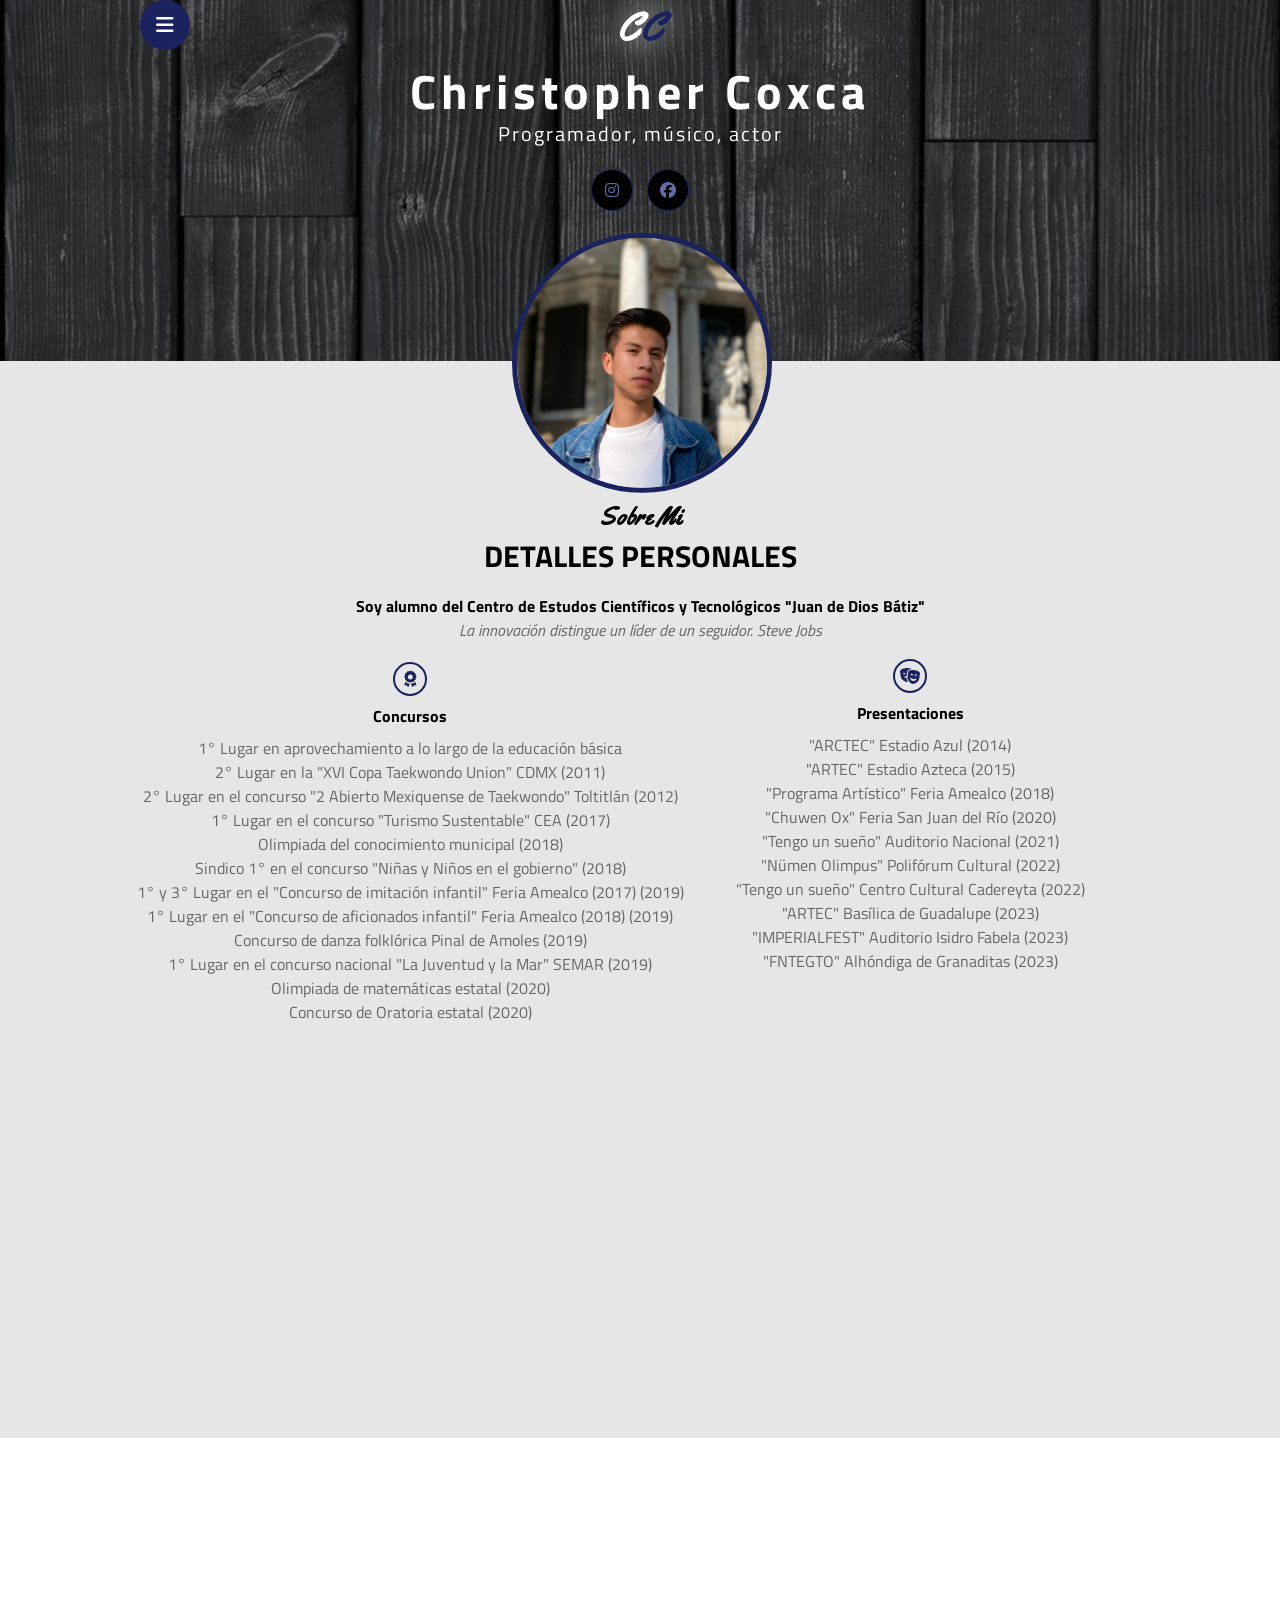
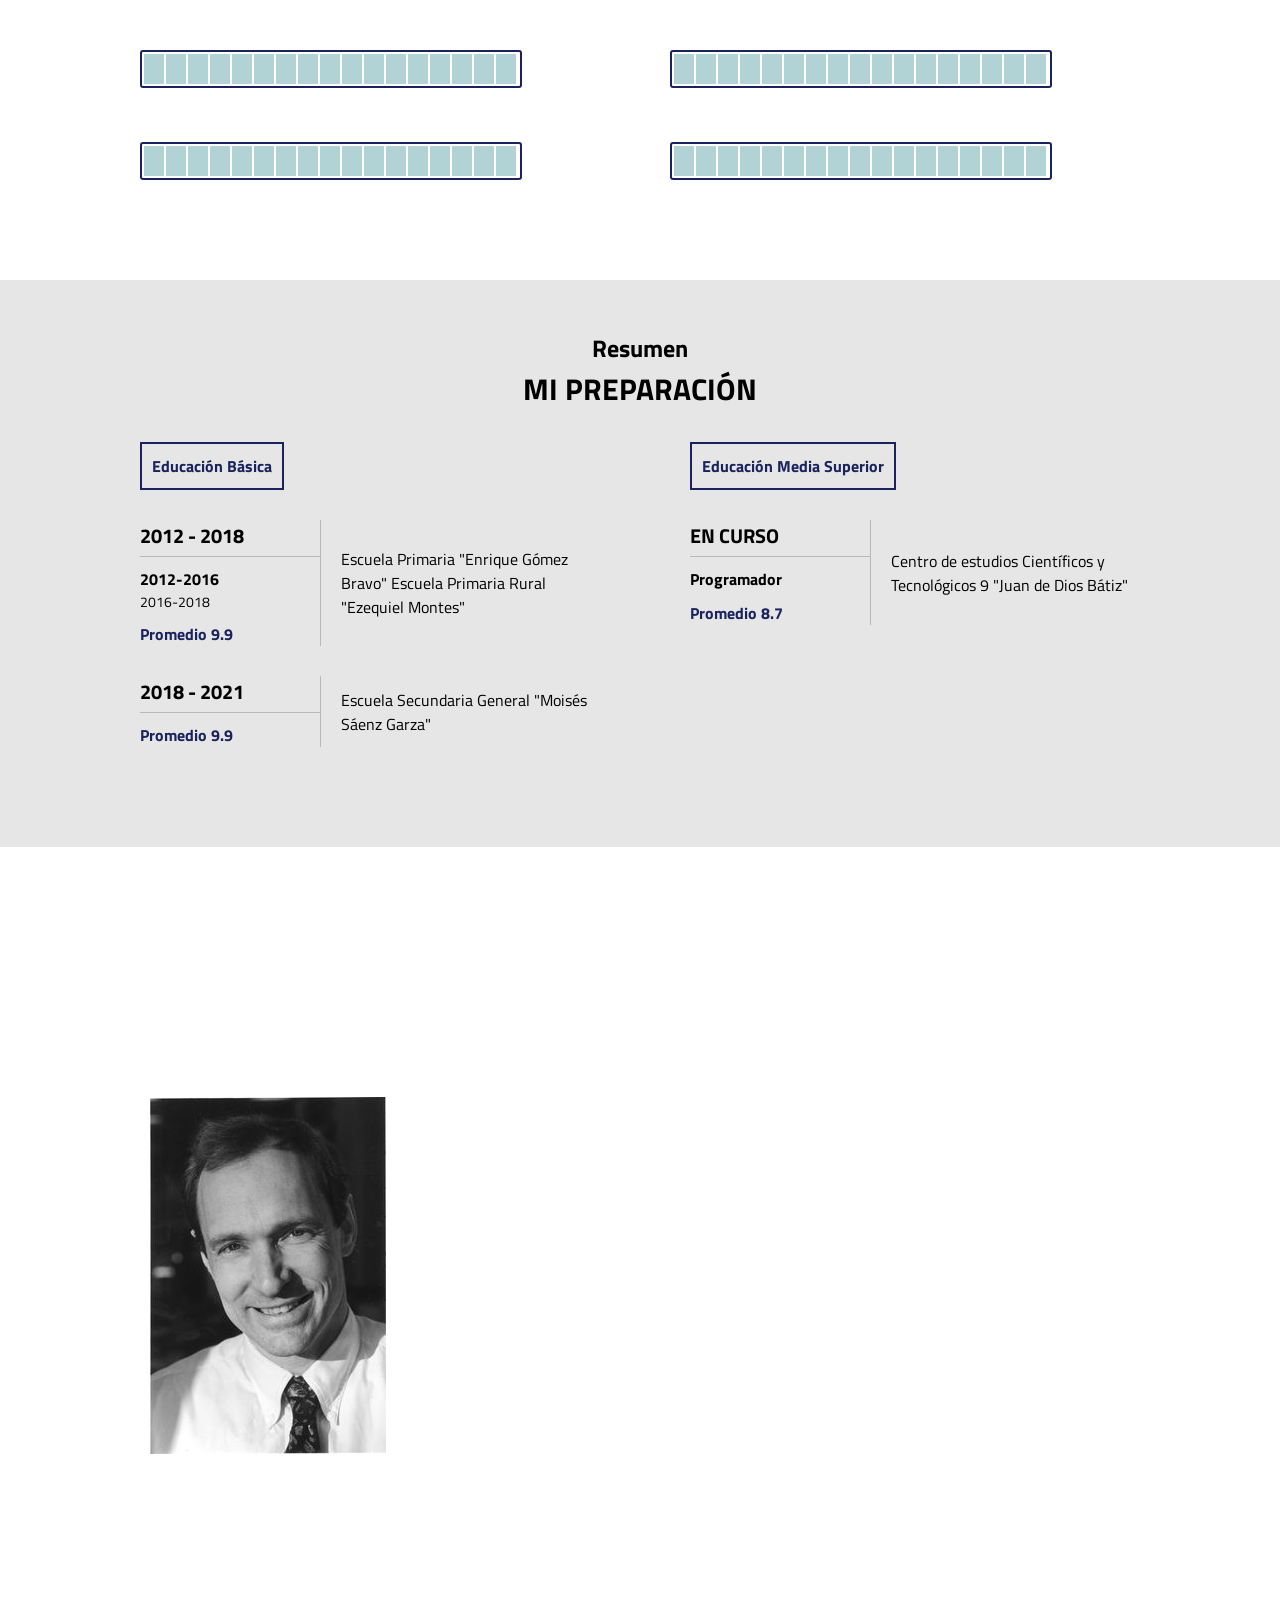
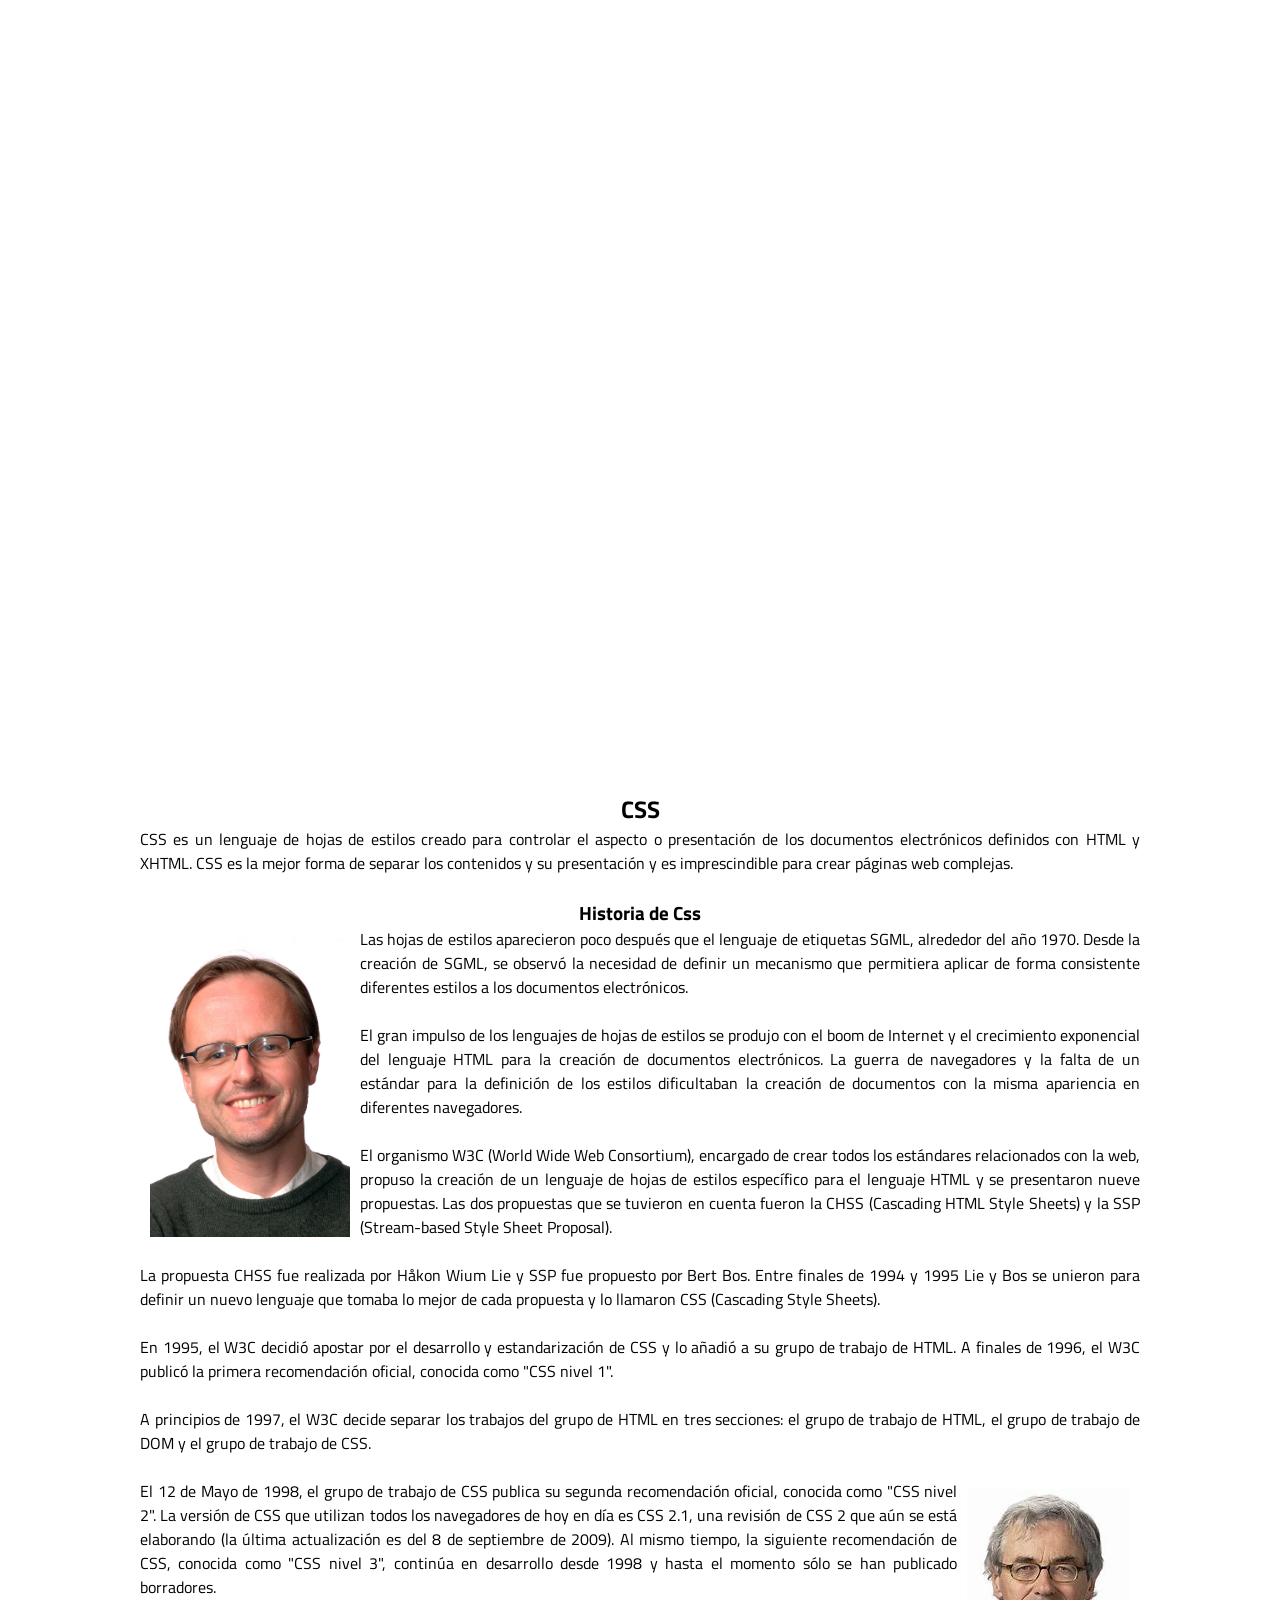
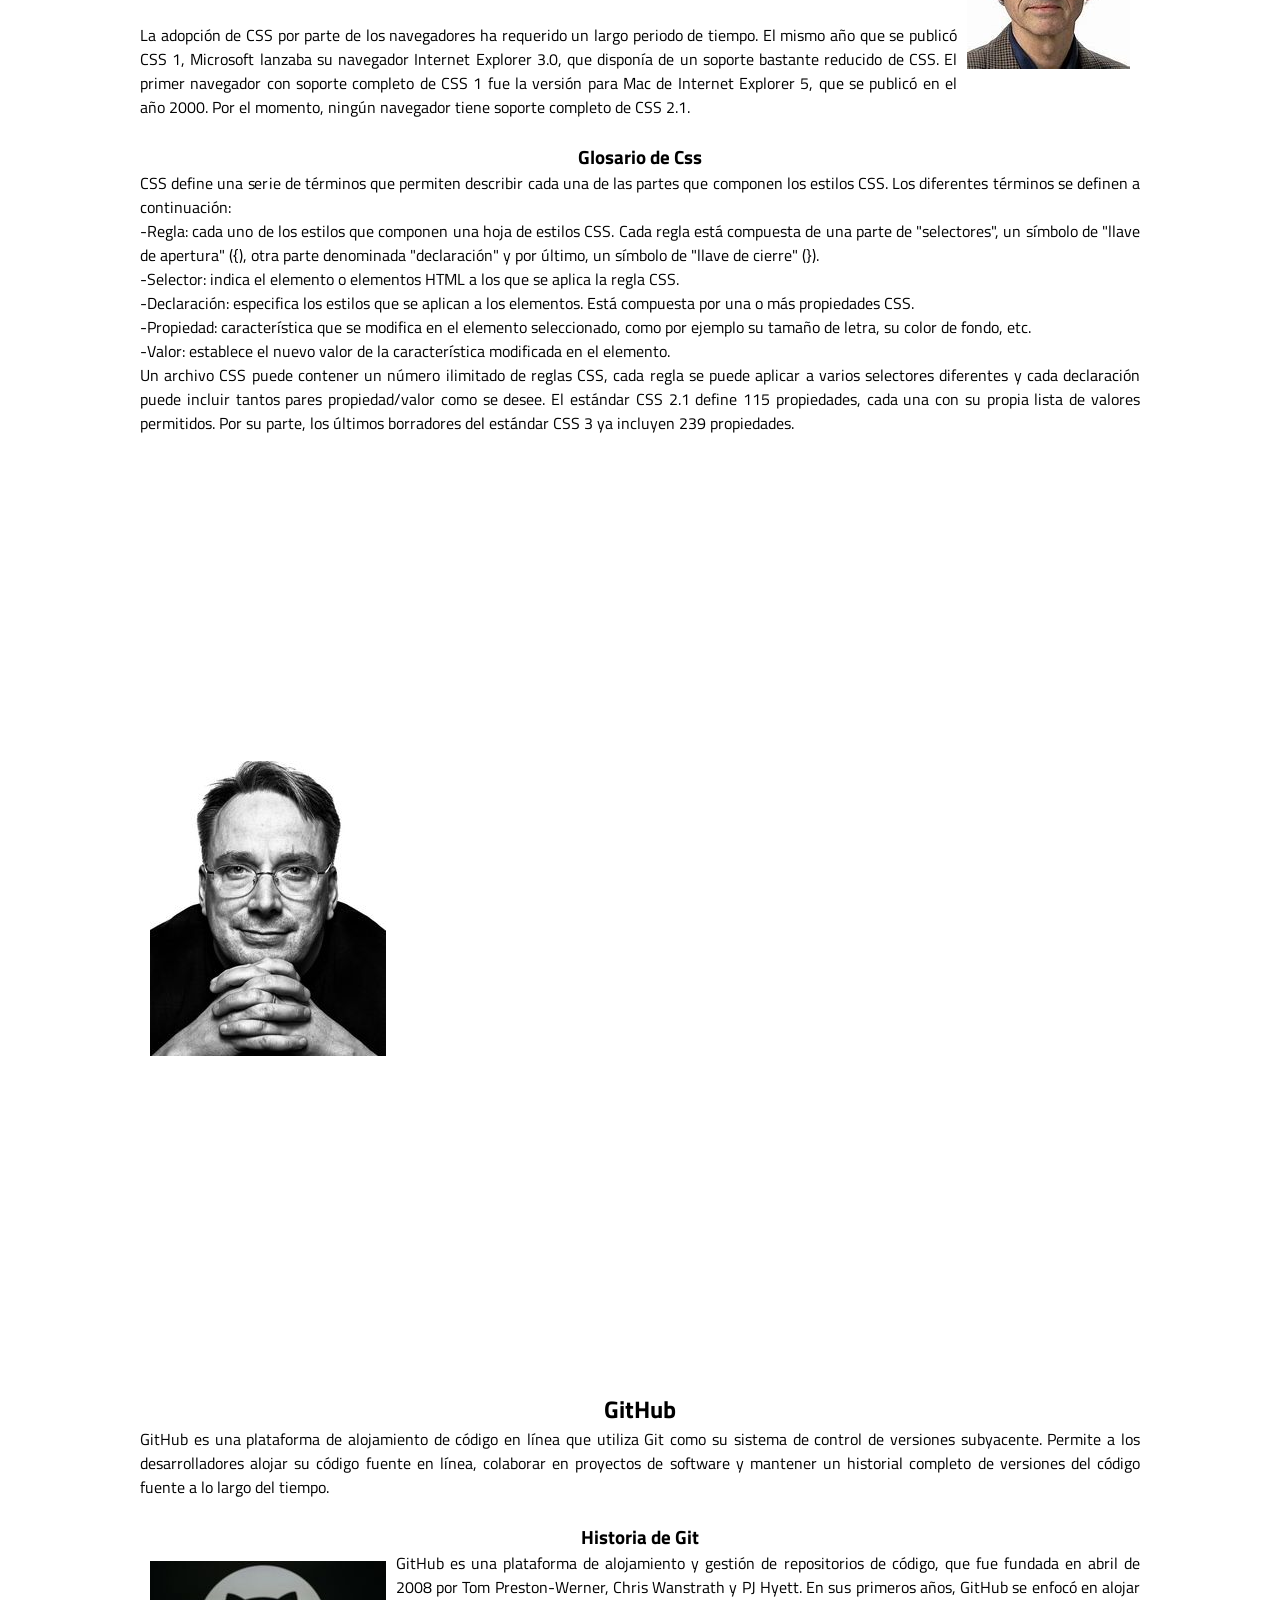
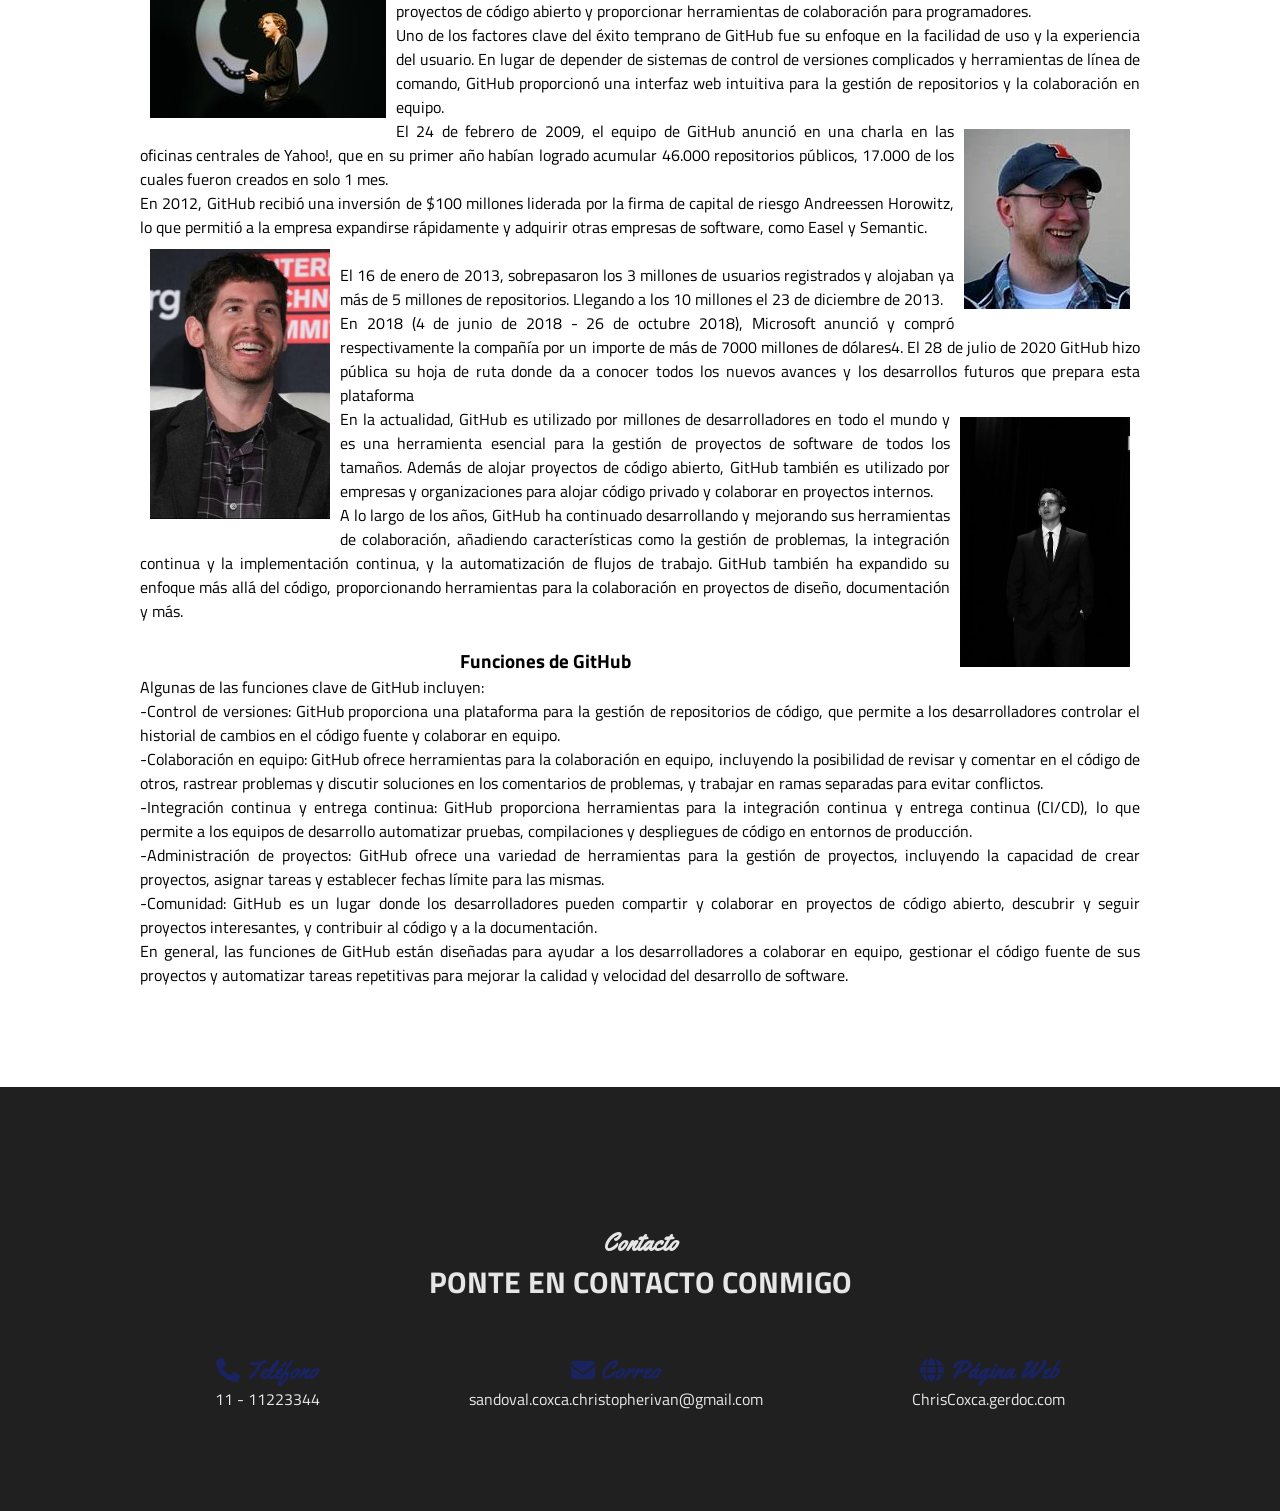
<file: personales/coxca/index.html>
<!DOCTYPE html>
<html lang="es">

<head>
    <meta charset="UTF-8">
    <meta http-equiv="X-UA-Compatible" content="IE=edge">
    <link rel="stylesheet" href="https://cdnjs.cloudflare.com/ajax/libs/font-awesome/6.2.1/css/all.min.css" integrity="sha512-MV7K8+y+gLIBoVD59lQIYicR65iaqukzvf/nwasF0nqhPay5w/9lJmVM2hMDcnK1OnMGCdVK+iQrJ7lzPJQd1w==" crossorigin="anonymous" referrerpolicy="no-referrer" />
    <meta name="viewport" content="width=device-width, initial-scale=1.0">
    <link rel="stylesheet" href="estilos.css">
    <title>Chris Coxca</title>
    <link rel="shortcut icon" href="img/logo.jpg">
</head>
<body>
    <!--Seccion inicio /-->
    <section class="Inicio" id="Inicio">
        <div class="contenido-seccion">
            <header>
                <div class="nav-bar" onclick="mostrarOcultarMenu()">
                    <i class="fa-solid fa-bars"></i>
                </div>
                <nav id="nav" class="nav">
                    <a href="#Inicio">Inicio</a>
                    <a href="#sobremi">Sobre m&iacute;</a>
                    <a href="#habilidades">Habilidades</a>
                    <a href="#resumen">Resumen</a>
                    <a href="#h">Html</a>
                    <a href="#css">Css</a>
                    <a href="#git">Git</a>
                    <a href="#github">GitHub</a>
                    <a href="#contacto">Contacto</a>
                </nav>
                <div class="logo">
                    C<span class="color">C</span>
                </div>
            </header>
            <div class="info">
                <h1>Christopher Coxca</h1>
                <h2>Programador, músico, actor</h2>
                <div class="redes">
                    <a href="https://instagram.com/chriscoxca?igshid=NzAzN2Q1NTE="><i class="fa-brands fa-instagram"></i></a>
                    <a href="https://www.facebook.com/profile.php?id=100087646655814&mibextid=LQQJ4d"><i class="fa-brands fa-facebook"></i></a>
                </div>
            </div>
            <div class="foto">
                <img src="img/coxca.jpg" alt="">
            </div>
        </div>
    </section>
    <!--Seccion sobre mi /-->
    <section class="sobremi" id="sobremi">
        <div class="contenido-seccion">
            <h2 class="titulo-seccion">Sobre Mi</h2>
            <h3>DETALLES PERSONALES</h3>

            <p class="especial">Soy alumno del Centro de Estudos Científicos y Tecnológicos "Juan de Dios Bátiz"</p>
            <p><em>La innovación distingue un líder de un seguidor. Steve Jobs</em></p>

            <div class="fila">
                <div class="col">
                    <i class="fa-solid fa-award"></i>
                    <span class="titulo-detalle">Concursos</span>
                    <p>1° Lugar en aprovechamiento a lo largo de la educaci&oacute;n b&aacute;sica <br>
                    2° Lugar en la "XVI Copa Taekwondo Union" CDMX  (2011) <br>
                    2° Lugar en el concurso "2 Abierto Mexiquense de Taekwondo" Toltitl&aacute;n (2012) <br>
                    1° Lugar en el concurso "Turismo Sustentable" CEA (2017) <br>
                    Olimpiada del conocimiento municipal (2018) <br>
                    Sindico 1° en el concurso "Niñas y Niños en el gobierno" (2018) <br>
                    1° y 3° Lugar en el "Concurso de imitaci&oacute;n infantil" Feria Amealco (2017) (2019) <br>
                    1° Lugar en el "Concurso de aficionados infantil" Feria Amealco (2018) (2019) <br>
                    Concurso de danza folklórica Pinal de Amoles (2019) <br>
                    1° Lugar en el concurso nacional "La Juventud y la Mar" SEMAR (2019) <br>
                    Olimpiada de matemáticas estatal (2020) <br>
                    Concurso de Oratoria estatal (2020)</p>
                <div class="col1">
                    <i class="fa-solid fa-masks-theater"></i>
                    <span class="titulo-detalle">Presentaciones</span>
                    <p>"ARCTEC" Estadio Azul (2014)<br>
                    "ARTEC" Estadio Azteca (2015) <br>
                    "Programa Art&iacute;stico" Feria Amealco (2018) <br>
                    "Chuwen Ox" Feria San Juan del R&iacute;o (2020) <br>
                    "Tengo un sueño" Auditorio Nacional (2021) <br>
                    "Nümen Olimpus" Polifórum Cultural (2022) <br>
                    "Tengo un sueño" Centro Cultural Cadereyta (2022) <br>
                    "ARTEC" Basílica de Guadalupe (2023) <br>
                    "IMPERIALFEST" Auditorio Isidro Fabela (2023)<br>
                    "FNTEGTO" Alhóndiga de Granaditas (2023)
                </p>
                </div>  
                </div>
            </div>
        </div>
    </section>
    <!--Seccion habilidades /-->
    <section class="habilidades" id="habilidades">
        <div class="contenido-seccion">
            <h2 class="titulo-seccion">Mis habilidades</h2>
            <h3>Me especializo en</h3>
            <div class="fila">
                <div class="col">
                    <span>HTML/CSS</span>
                    <div class="cont-barra">
                        <div class="barra" id="html">
                        </div>
                        <span>90%</span>
                    </div>
                </div>
                <div class="col">
                    <span>JAVA</span>
                    <div class="cont-barra">
                        <div class="barra" id="java">
                              
                        </div>
                        <span>65%</span>
                    </div>
                </div>
            </div>
            <div class="fila">
                <div class="col">
                    <span>EXCEL</span>
                    <div class="cont-barra">
                        <div class="barra" id="excel">
                        </div>
                        <span>90%</span>
                    </div>
                </div>
                <div class="col">
                    <span>PYTHON</span>
                    <div class="cont-barra">
                        <div class="barra" id="python">
                        </div>
                        <span>60%</span>
                    </div>
                </div>
            </div>            
        </div>
    </section>
    <!--Seccion resumen academico /-->
    <section class="resumen" id="resumen">
        <div class="contenido-seccion">
            <h2 class="titulo-seccion">Resumen</h2>
            <h3>Mi preparación</h3>
            <div class="info">
                <div class="col">
                    <span class="titulo">Educación B&aacute;sica</span>
                    <table>
                        <tr>
                            <td class="datos">
                                <h3>2012 - 2018</h3>
                            </td>
                            <td rowspan="2" class="descripcion">
                                Escuela Primaria "Enrique Gómez Bravo"
                                Escuela Primaria Rural "Ezequiel Montes"
                            </td>
                        </tr>
                        <tr>
                            <td>
                                <h4>2012-2016</h4>
                                <p>2016-2018</p>
                                <span class="promedio">Promedio 9.9</span>
                            </td>
                        </tr>
                    </table>
                    <table>
                        <tr>
                            <td class="datos">
                                <h3>2018 - 2021</h3>
                            </td>
                            <td rowspan="2" class="descripcion">
                                Escuela Secundaria General "Moisés Sáenz Garza"
                            </td>
                        </tr>
                        <tr>
                            <td>
                                <span class="promedio">Promedio 9.9</span>
                            </td>
                        </tr>
                    </table>
                </div>
                <div class="col">
                    <span class="titulo">Educación Media Superior</span>
                    <table>
                        <tr>
                            <td class="datos">
                                <h3>En curso</h3>
                            </td>
                            <td rowspan="2" class="descripcion">
                                Centro de estudios Científicos y Tecnológicos 9 "Juan de Dios Bátiz"
                            </td>
                        </tr>
                        <tr>
                            <td>
                                <h4>Programador</h4>
                                <span class="promedio">Promedio 8.7</span>
                            </td>
                        </tr>
                    </table>
                </div>
            </div>
        </div>
    </section>
    <!--Seccion Html-->
    <section class = "h" id = "h">
        <div class="contenido-seccion">
            <h2 class="titulo-seccion">HTML</h2> 
            <p>HTML es un sistema que permite definir documentos estructurados y lenguajes de marcas para representar esos mismos documentos.
                HTML son las siglas de Hypertext Markup Language o lenguaje de marcación de hipertexto, el más utilizado en la Web, un 
                lenguaje sencillo basado en etiquetas, que permite mostrar la información de las páginas Web en el monitor del usuario a 
                través de los navegadores.
            </p>
            <br>
            <h3>Historia de Html</h3>
            <div class="foto">
                <img src="img/tim.jpg" alt="">
            </div>
                <p>La historia de HTML se remonta a 1980 cuando hay una necesidad del cient&iacute;fico Tim Berners
                    Lee, trabajador del CERN (Organización Europea para la Investigación Nuclear) por trabajar y compartir documentos
                    con otros profesionales. As&iacute; es como propuso un nuevo sistema de"hipertexto" para compartir documentos.
                    Los sistemas de "hipertexto" habían sido desarrollados años antes.
                    Tras finalizar el desarrollo de su sistema de "hipertexto", Tim Berners-Lee lo presentó a una convocatoria 
                    organizada para desarrollar un sistema de "hipertexto" para Internet. Después de unir sus fuerzas con el ingeniero
                     de sistemas Robert Cailliau, presentaron la propuesta ganadora llamada WorldWideWeb (W3).
                </p>
                <p>El primer documento formal con la descripción de HTML se publicó en 1991 bajo el nombre HTML Tags (Etiquetas HTML)
                 y todavía hoy puede ser consultado online a modo de reliquia informática. La primera propuesta oficial para convertir
                  HTML en un estándar se realizó en 1993 por parte del organismo IETF (Internet Engineering Task Force).
                  <p>Aunque se consiguieron avances significativos (en esta época se definieron las etiquetas para imágenes, tablas y 
                  formularios) ninguna de las dos propuestas de estándar, llamadas HTML y HTML+ consiguieron convertirse en estándar oficial.</p>
                  <p>En 1995, el organismo IETF organiza un grupo de trabajo de HTML y consigue publicar, el 22 de septiembre de ese mismo año,
                 el estándar HTML 2.0. A pesar de su nombre, HTML 2.0 es el primer estándar oficial de HTML.</p><p></p>
                A partir de 1996, los estándares de HTML los publica otro organismo de estandarización llamado W3C (World Wide Web Consortium).
                </p>
                <br>
                <h3>HTML 3.2</h3>
                <p>La versión HTML 3.2 se publicó el 14 de Enero de 1997 y es la primera recomendación de HTML publicada por el W3C.</p>
                <p>Esta revisión incorpora los últimos avances de las páginas web desarrolladas hasta 1996, como applets de Java y texto que 
                    fluye alrededor de las imágenes.</p>
                    <br>
                <h3>HTML 4.0</h3>
                <p>
                HTML 4.0 se publicó el 24 de Abril de 1998 (siendo una versión corregida de la publicación original del 18 de Diciembre de 1997)
                 y supone un gran salto desde las versiones anteriores. Entre sus novedades más destacadas se encuentran las hojas de estilos 
                 CSS, la posibilidad de incluir pequeños programas o scripts en las páginas web, mejora de la accesibilidad de las páginas 
                 diseñadas, tablas complejas y mejoras en los formularios.
                </p>
                <br>
                <h3>HTML 4.1</h3>
                <p>La última especificación oficial de HTML se publicó el 24 de diciembre de 1999 y se denomina HTML 4.01. 
                Se trata de una revisión y actualización de la versión HTML 4.0, por lo que no incluye novedades significativas.
                Desde la publicación de HTML 4.01, la actividad de estandarización de HTML se detuvo y el W3C se centró en el desarrollo
                 del estándar XHTML.
                Por este motivo, en el año 2004, las empresas Apple, Mozilla y Opera mostraron su preocupación por la falta de interés 
                del W3C en HTML y decidieron organizarse en una nueva asociación llamada WHATWG (Web Hypertext Application Technology Working
                 Group).
                </p> 
                <br>
                <h3>HTML 5.0</h3>
                <p>La actividad actual del WHATWG se centra en el futuro estándar HTML5, cuyo primer borrador oficial se publicó el 22 de 
                enero de 2008.
                Debido a la fuerza de las empresas que forman el grupo WHATWG y a la publicación de los borradores de HTML 5.0, en marzo de 2007
                 el W3C decidió retomar la actividad estandarizadora de HTML.</p>
                 <br>
                <h3>XHTML</h3>
                <p>De forma paralela a su actividad con HTML, W3C ha continuado con la estandarización de XHTML, una versión avanzada de HTML
                 y basada en XML. La primera versión de XHTML se denomina XHTML 1.0 y se publicó el 26 de Enero de 2000 (y posteriormente se
                  revisó el 1 de Agosto de 2002). XHTML 1.0 es una adaptación de HTML 4.01 al lenguaje XML, por lo que mantiene casi todas
                 sus etiquetas y características, pero añade algunas restricciones y elementos propios de XML. La versión XHTML 1.1 ya ha 
                 sido publicada en forma de borrador y pretende modularizar XHTML. También ha sido publicado el borrador de XHTML 2.0, 
                 que supondrá un cambio muy importante respecto de las anteriores versiones de XHTML.</p>
        </div>
    </section>
    <!--Seccion Css /-->
    <section class = "css" id = "css">
        <div class="contenido-seccion">
            <h2 class="titulo-seccion">CSS</h2>
            <p>CSS es un lenguaje de hojas de estilos creado para controlar el aspecto o presentación de los documentos
             electrónicos definidos con HTML y XHTML. CSS es la mejor forma de separar los contenidos y su presentación 
             y es imprescindible para crear páginas web complejas.</p>
             <br>
            <h3>Historia de Css</h3>
            <div class="foto">
                <img src="img/cssH.jpg" alt="">
            </div>
            <p>Las hojas de estilos aparecieron poco después que el lenguaje de etiquetas SGML, alrededor del año 1970. 
                Desde la creación de SGML, se observó la necesidad de definir un mecanismo que permitiera aplicar de forma consistente 
                diferentes estilos a los documentos electrónicos.</p>
            <br>
            <p>El gran impulso de los lenguajes de hojas de estilos se produjo con el boom de Internet y el crecimiento exponencial del
                 lenguaje HTML para la creación de documentos electrónicos. La guerra de navegadores y la falta de un estándar para la
                  definición de los estilos dificultaban la creación de documentos con la misma apariencia en diferentes navegadores.</p>
            <br>
            <p>El organismo W3C (World Wide Web Consortium), encargado de crear todos los estándares relacionados con la web, 
                propuso la creación de un lenguaje de hojas de estilos específico para el lenguaje HTML y se presentaron nueve propuestas.
                 Las dos propuestas que se tuvieron en cuenta fueron la CHSS (Cascading HTML Style Sheets) y la SSP (Stream-based Style Sheet
                  Proposal).</p>
            <br>
            <p>La propuesta CHSS fue realizada por Håkon Wium Lie y SSP fue propuesto por Bert Bos. Entre finales de 1994 y 1995 Lie y Bos 
                se unieron para definir un nuevo lenguaje que tomaba lo mejor de cada propuesta y lo llamaron CSS (Cascading Style Sheets).
            </p><br>
            <p>En 1995, el W3C decidió apostar por el desarrollo y estandarización de CSS y lo añadió a su grupo de trabajo de HTML. 
                A finales de 1996, el W3C publicó la primera recomendación oficial, conocida como "CSS nivel 1".
            </p><br> 
            <p>A principios de 1997, el W3C decide separar los trabajos del grupo de HTML en tres secciones: el grupo de trabajo de HTML, 
                el grupo de trabajo de DOM y el grupo de trabajo de CSS.
                </p><br>
                <div class="foto1">
                    <img src="img/cssB.jpg" alt="">
                </div>
            <p>El 12 de Mayo de 1998, el grupo de trabajo de CSS publica su segunda recomendación oficial, conocida como "CSS nivel 2".
                 La versión de CSS que utilizan todos los navegadores de hoy en día es CSS 2.1, una revisión de CSS 2 que aún se está 
                 elaborando (la última actualización es del 8 de septiembre de 2009). Al mismo tiempo, la siguiente recomendación de CSS, 
                 conocida como "CSS nivel 3", continúa en desarrollo desde 1998 y hasta el momento sólo se han publicado borradores.
                </p> <br>
             <p>La adopción de CSS por parte de los navegadores ha requerido un largo periodo de tiempo. El mismo año que se publicó CSS 1,
                 Microsoft lanzaba su navegador Internet Explorer 3.0, que disponía de un soporte bastante reducido de CSS.
                  El primer navegador con soporte completo de CSS 1 fue la versión para Mac de Internet Explorer 5, 
                  que se publicó en el año 2000. Por el momento, ningún navegador tiene soporte completo de CSS 2.1.
                </p>
                <br>
            <h3>Glosario de Css</h3>
            <p>CSS define una serie de términos que permiten describir cada una de las partes que componen los estilos CSS.
             Los diferentes t&eacute;rminos se definen a continuaci&oacute;n:</p><p>
             -Regla: cada uno de los estilos que componen una hoja de estilos CSS. Cada regla está compuesta de una parte de "selectores",
              un símbolo de "llave de apertura" ({), otra parte denominada "declaración" y por último, un símbolo de "llave de cierre" (}).
              <br>
            -Selector: indica el elemento o elementos HTML a los que se aplica la regla CSS.
            <br>
            -Declaración: especifica los estilos que se aplican a los elementos. Está compuesta por una o más propiedades CSS.
            <br>
            -Propiedad: característica que se modifica en el elemento seleccionado, como por ejemplo su tamaño de letra,
             su color de fondo, etc.
            <br>
            -Valor: establece el nuevo valor de la característica modificada en el elemento.
            <br>
            Un archivo CSS puede contener un número ilimitado de reglas CSS, cada regla se puede aplicar a varios selectores diferentes
             y cada declaración puede incluir tantos pares propiedad/valor como se desee.
            El estándar CSS 2.1 define 115 propiedades, cada una con su propia lista de valores permitidos. 
            Por su parte, los últimos borradores del estándar CSS 3 ya incluyen 239 propiedades.</p>
        </div>
    </section>
    <!--Seccion Git /-->
    <section class="git" id="git">
        <div class="contenido-seccion">
            <h2 class="titulo-seccion">Git</h2>
            <p>Git es un sistema de control de versiones de software que se utiliza 
                para rastrear los cambios en el código fuente de un proyecto de software a lo largo del tiempo. </p><br>
            <h3>Historia de Git</h3>
            <div class="foto">
                <img src="img/gitL.jpg" alt="">
            </div>
            <p>Git Fue creado por Linus Torvalds en 2005 para el desarrollo del kernel de Linux, pero desde entonces ha sido 
                adoptado ampliamente en la industria del software. <br>
                Antes de Git, los sistemas de control de versiones centralizados eran comunes, donde un servidor central 
                contenía el repositorio de código y los desarrolladores realizaban cambios en él a través de él. Sin embargo, 
                Torvalds encontró que estos sistemas centralizados eran lentos y difíciles de trabajar cuando se desarrollaba software
                 de manera colaborativa y descentralizada. Por lo tanto, creó Git, un sistema de control de versiones distribuido, 
                 que permite a cada desarrollador tener una copia completa del repositorio en su máquina local y trabajar en su 
                 propia rama de desarrollo.</p><br>
            <h3>Funciones de Git</h3>
            <p>Las principales funciones de Git incluyen: <br>
                -Control de versiones: Git realiza un seguimiento de todos los cambios en el código fuente y mantiene un historial 
                completo de todas las versiones. <br>
                -Ramificación: Git permite a los desarrolladores crear diferentes ramas de desarrollo para experimentar
                 con nuevas características o correcciones de errores sin afectar la rama principal del código. <br>
                -Fusiones: Git facilita la fusión de cambios en diferentes ramas de desarrollo, lo que permite
                 a los desarrolladores colaborar y mantener un historial completo de versiones del código fuente. <br>
                -Trabajo en equipo: Git permite a los desarrolladores colaborar en proyectos de software de manera 
                eficiente, lo que facilita el trabajo en equipo y reduce la posibilidad de conflictos y errores.</p>
            </div>
    </section>
    <!--Seccion Git /-->
    <section class="github" id="github">
        <div class="contenido-seccion">
            <h2 class="titulo-seccion">GitHub</h2>
            <p>GitHub es una plataforma de alojamiento de código en línea que utiliza Git
                 como su sistema de control de versiones subyacente. Permite a los desarrolladores alojar
                  su código fuente en línea, colaborar en proyectos de software y mantener un historial 
                  completo de versiones del código fuente a lo largo del tiempo.</p><br>
            <h3>Historia de Git</h3>
            <div class="foto">
                <img src="img/ghC.jpg" alt="">
            </div>
            <p>GitHub es una plataforma de alojamiento y gestión de repositorios de código,
                que fue fundada en abril de 2008 por Tom Preston-Werner, Chris Wanstrath y PJ Hyett.
                En sus primeros años, GitHub se enfocó en alojar proyectos de código abierto y proporcionar
                herramientas de colaboración para programadores. <br>
                Uno de los factores clave del éxito temprano de GitHub fue su enfoque en la facilidad de uso 
                y la experiencia del usuario. En lugar de depender de sistemas de control de versiones 
                complicados y herramientas de línea de comando, GitHub proporcionó una interfaz web intuitiva
                para la gestión de repositorios y la colaboración en equipo. <br>
                <div class="foto1">
                    <img src="img/ghP.jpg" alt="">
                </div>
                El 24 de febrero de 2009, el equipo de GitHub anunció en
                una charla en las oficinas centrales de Yahoo!, que en su
                primer año habían logrado acumular 46.000 repositorios
                públicos, 17.000 de los cuales fueron creados en solo 1
                mes. <br>
                En 2012, GitHub recibió una inversión de $100 millones liderada por la firma de capital
                 de riesgo Andreessen Horowitz, lo que permitió a la empresa expandirse rápidamente y
                  adquirir otras empresas de software, como Easel y Semantic. <div class="foto2">
                    <img src="img/ghT.jpg" alt=""> <br>
                </div>
                El 16 de enero de 2013, sobrepasaron los 3 millones de
                usuarios registrados y alojaban ya más de 5 millones de
                repositorios. Llegando a los 10 millones el 23 de diciembre
                de 2013. <br>
                En 2018 (4 de junio de 2018 - 26 de octubre 2018),
                Microsoft anunció y compró respectivamente la compañía
                por un importe de más de 7000 millones de dólares4.
                El 28 de julio de 2020 GitHub hizo pública su hoja de ruta
                donde da a conocer todos los nuevos avances y los
                desarrollos futuros que prepara esta plataforma
                 <br><div class="foto3">
                    <img src="img/ghS.jpg" alt="">
                </div>
                En la actualidad, GitHub es utilizado por millones de desarrolladores en todo el mundo
                 y es una herramienta esencial para la gestión de proyectos de software de todos los tamaños.
                  Además de alojar proyectos de código abierto, GitHub también es utilizado por empresas y
                   organizaciones para alojar código privado y colaborar en proyectos internos.
                <br>
                A lo largo de los años, GitHub ha continuado desarrollando y mejorando sus 
                herramientas de colaboración, añadiendo características como la gestión de problemas, 
                la integración continua y la implementación continua, y la automatización de flujos de trabajo.
                 GitHub también ha expandido su enfoque más allá del código, proporcionando herramientas para
                  la colaboración en proyectos de diseño, documentación y más.
                </p>
                <br>
                <h3>Funciones de GitHub</h3>
                <p>
                    Algunas de las funciones clave de GitHub incluyen:
                <br>
                -Control de versiones: GitHub proporciona una plataforma para la gestión de repositorios
                 de código, que permite a los desarrolladores controlar el historial de cambios en el código
                  fuente y colaborar en equipo.
                <br>
                -Colaboración en equipo: GitHub ofrece herramientas para la colaboración en equipo, 
                incluyendo la posibilidad de revisar y comentar en el código de otros, rastrear problemas 
                y discutir soluciones en los comentarios de problemas, y trabajar en ramas separadas para
                 evitar conflictos.
                <br>
                -Integración continua y entrega continua: GitHub proporciona herramientas para la
                 integración continua y entrega continua (CI/CD), lo que permite a los equipos de desarrollo 
                 automatizar pruebas, compilaciones y despliegues de código en entornos de producción.
                <br>
                -Administración de proyectos: GitHub ofrece una variedad de herramientas para la gestión
                 de proyectos, incluyendo la capacidad de crear proyectos, asignar tareas y establecer 
                 fechas límite para las mismas.
                <br>
                -Comunidad: GitHub es un lugar donde los desarrolladores pueden compartir 
                y colaborar en proyectos de código abierto, descubrir y seguir proyectos interesantes, y
                 contribuir al código y a la documentación.
                <br>
                En general, las funciones de GitHub están diseñadas para ayudar a los desarrolladores
                 a colaborar en equipo, gestionar el código fuente de sus proyectos y automatizar tareas
                  repetitivas para mejorar la calidad y velocidad del desarrollo de software.
                </p>
    </section>
    <!--Seccion contacto /-->
    <section class="contacto" id="contacto">
        <div class="contenido-seccion">
            <h2 class="titulo-seccion">Contacto</h2>
            <h3>Ponte en contacto conmigo</h3>

            <div class="fila">
                <div class="col">
                    <h2>
                        <i class="fa-solid fa-phone"></i> Teléfono
                    </h2>
                    <span class="info-contacto">11 - 11223344</span>
                </div>
                <div class="col">
                    <h2>
                        <i class="fa-solid fa-envelope"></i> Correo
                    </h2>
                    <span class="info-contacto">sandoval.coxca.christopherivan@gmail.com</span>
                </div>
                <div class="col">
                    <h2>
                        <i class="fa-solid fa-globe"></i> Página Web
                    </h2>
                    <span class="info-contacto">ChrisCoxca.gerdoc.com</span>
                </div>
            </div>
        </div>
    </section>
    <script src="app.js"></script>
</body>
</html>
</file>
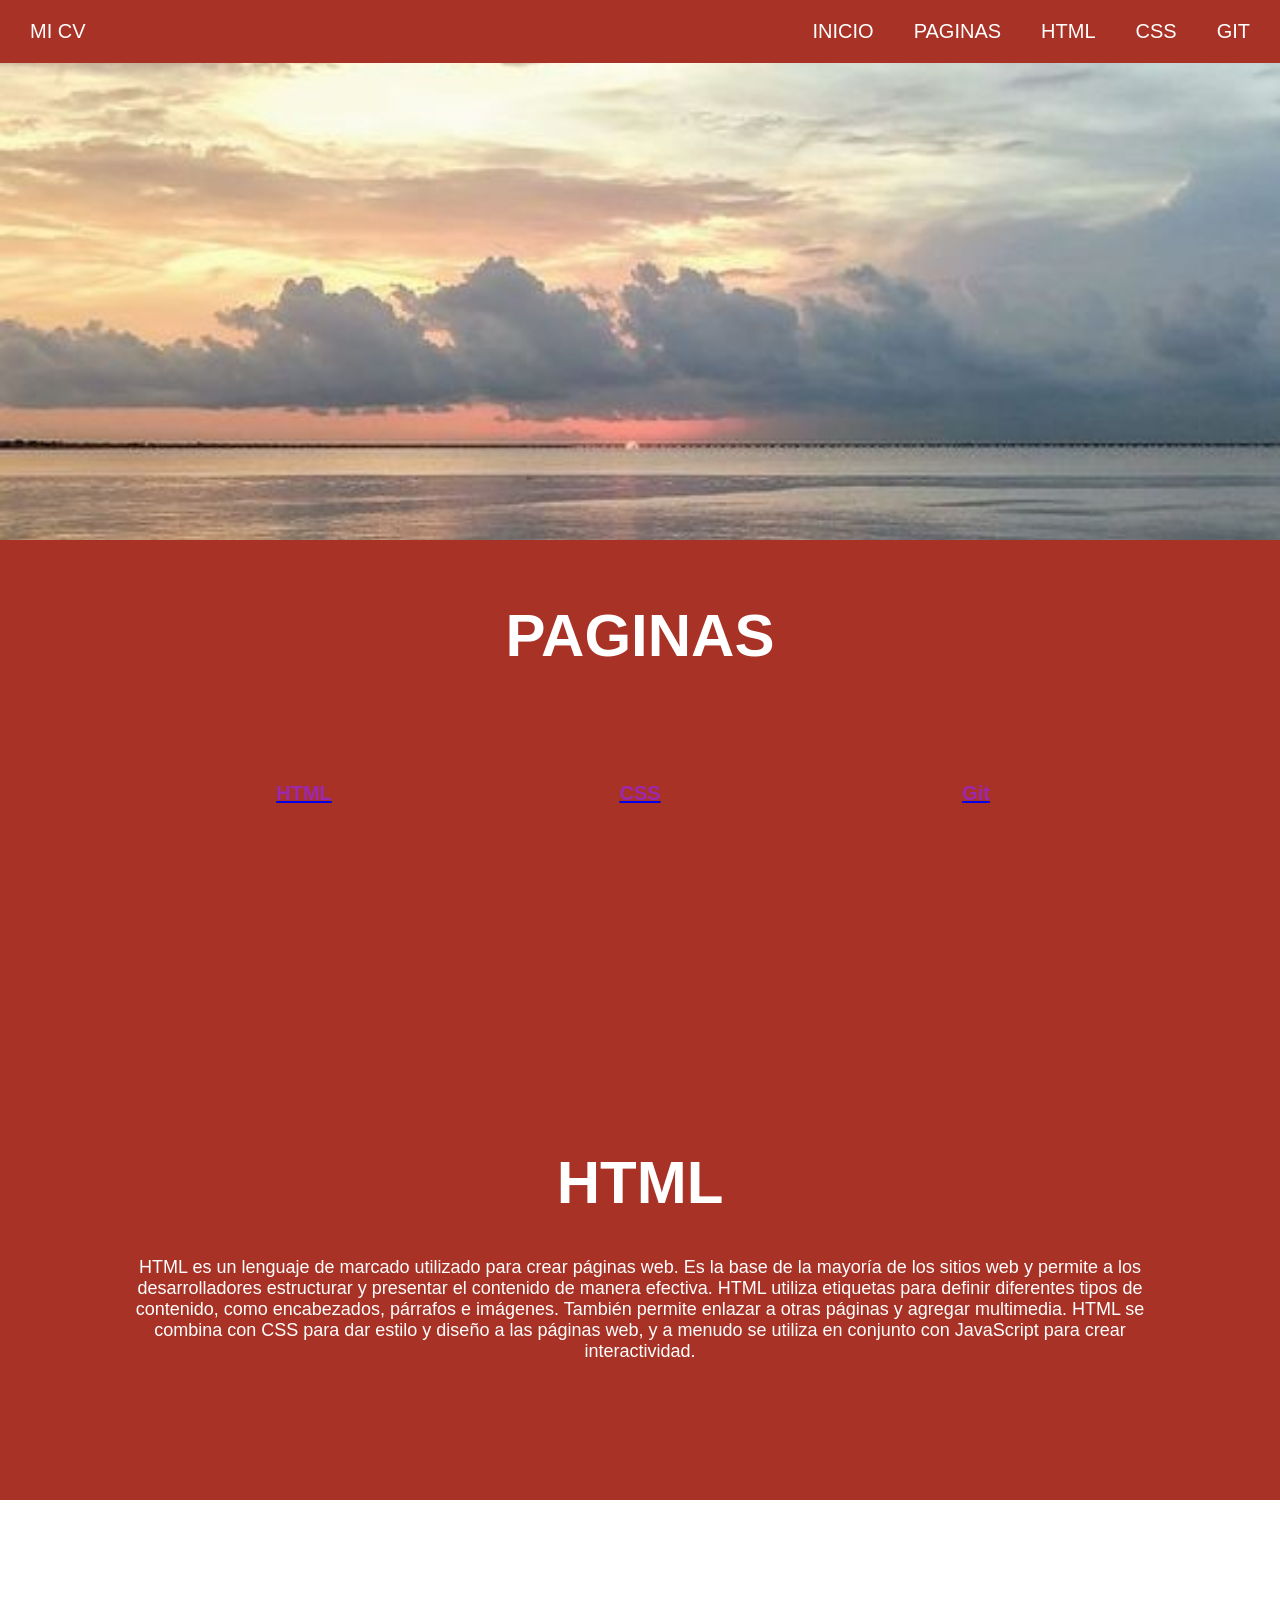
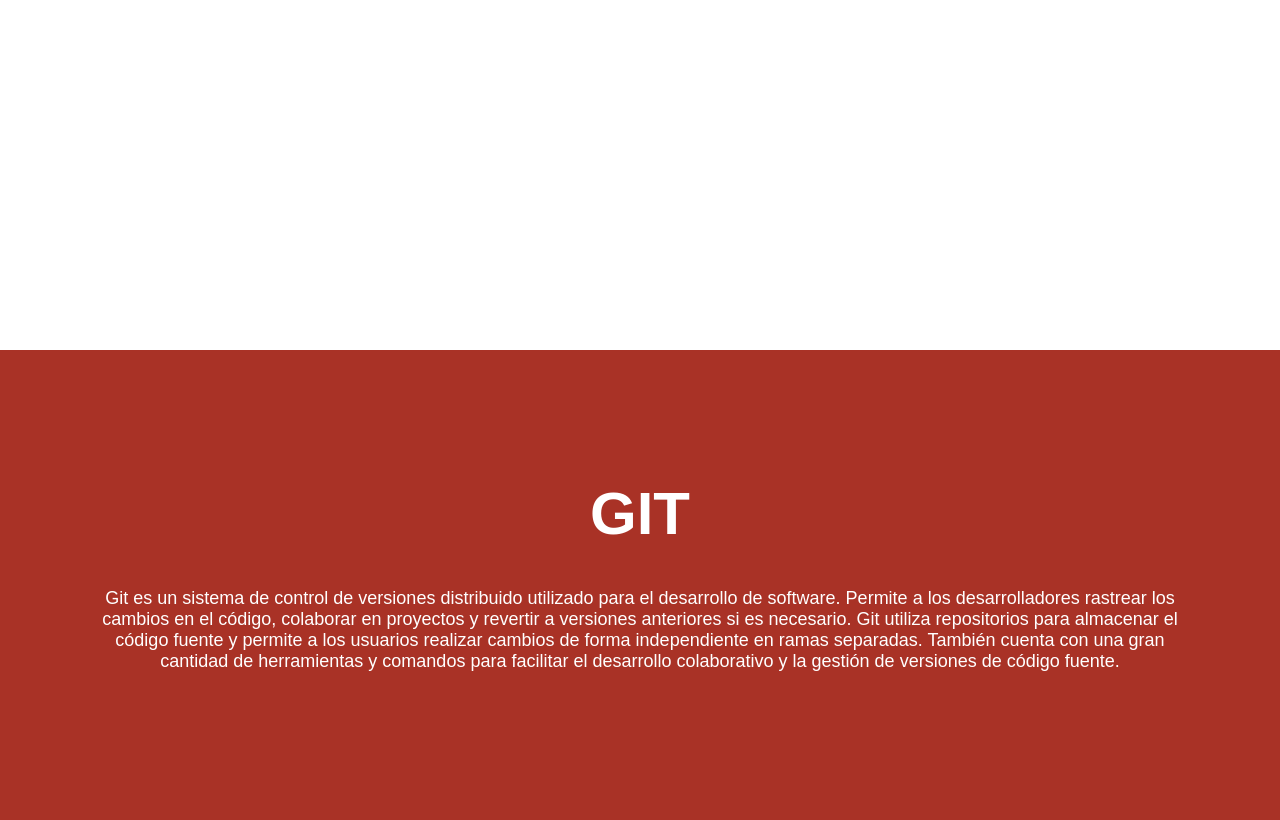
<file: personales/dylan/informacion.html>
<!DOCTYPE html>
<html >
<head>
    <link rel="stylesheet" href="https://cdnjs.cloudflare.com/ajax/libs/font-awesome/5.15.1/css/all.min.css">
    <title>Info</title>
    <link rel="stylesheet" href="cssinformacion.css">
</head>
<body>
    
    <div class="head">

        <div class="logo">
            <a href="index.html">Mi CV</a>
        </div>

        <nav class="navbar">
            <a href="#Cursos">INICIO</a>
            <a href="#Productos">PAGINAS</a>
            <a href="#HTML">HTML</a>
            <a href="#CSS">CSS</a>
            <a href="#GIT">GIT</a>            
        </nav>

    </div>

    <header class="content header" id="Cursos">
        

        </div>
    </header>

    <section class="content sau" id="Productos">

        <h2 class="title">PAGINAS</h2>
        <p></p>

        <div class="box-container">

            <div class="box">
                
                <a href="https://lenguajehtml.com/"><h3>HTML</h3></a> 
                             
            </div>
           
            <div class="box">
                
                <a href="https://www.w3.org/Style/CSS/Overview.en.html"> <h3>CSS</h3> </a>
                            
            </div>
           
            <div class="box">
                
                <a href="https://git-scm.com/"> <h3>Git</h3></a> 
                              
            </div>
        </div>
    </section>

    <section class="content about" id="HTML">

        <a id="cvhtml"> <h2 class="title" >Html</h2></a>
        <p>HTML es un lenguaje de marcado utilizado para crear páginas web. Es la base de la mayoría de los sitios web y permite a los desarrolladores estructurar y presentar el contenido de manera efectiva. HTML utiliza etiquetas para definir diferentes tipos de contenido, como encabezados, párrafos e imágenes. También permite enlazar a otras páginas y agregar multimedia. HTML se combina con CSS para dar estilo y diseño a las páginas web, y a menudo se utiliza en conjunto con JavaScript para crear interactividad.

        </p>


    </section>

    <section class="content price" id="CSS">

        <article class="contet price">
            <a id="cvcss"> <h2 class="title">CSS</h2></a>
            <p style="background: bla;">CSS es un lenguaje de estilos utilizado para dar formato y diseño a las páginas web. Se utiliza en conjunto con HTML para controlar la apariencia y el diseño de los elementos en una página web. CSS permite cambiar el color, la fuente, el tamaño y la posición de los elementos, y también se puede utilizar para crear animaciones y efectos visuales. Con CSS, los desarrolladores pueden crear sitios web más atractivos y accesibles para los usuarios.
            </p>
            

       
        </article>

    </section>

    <section class="content contact" id="GIT">
        <a id="cvgit"><h2 class="title">GIT</h2></a>
        <p>Git es un sistema de control de versiones distribuido utilizado para el desarrollo de software. Permite a los desarrolladores rastrear los cambios en el código, colaborar en proyectos y revertir a versiones anteriores si es necesario. Git utiliza repositorios para almacenar el código fuente y permite a los usuarios realizar cambios de forma independiente en ramas separadas. También cuenta con una gran cantidad de herramientas y comandos para facilitar el desarrollo colaborativo y la gestión de versiones de código fuente.</p>
        

    </section>
</body>
</html>
</file>
<file: personales/coxca/estilos.css>
@import url('https://fonts.googleapis.com/css2?family=Titillium+Web:wght@200;300;400;600;700&family=Yellowtail&display=swap');
*{
    font-family: "Titillium Web";
    margin: 0;
    padding: 0;
}
html{
    scroll-behavior: smooth;
}
.Inicio{
    background: linear-gradient(rgba(0,0,0,.3), rgba(0,0,0,.3)),
    url("img/fondo1.jpg");
    background-size: cover;
    background-position: center center;
    color: #fff;
}
.Inicio .contenido-seccion{
    max-width: 1000px;
    margin: auto;
    text-align: center;
    padding: 0 10px;
}
.Inicio.contenido-seccion header{
    padding: 30px;
}
.Inicio .contenido-seccion header nav{
    position: fixed;
    margin-left: 60px;
    background-color: #1A235E;
    padding: 15px;
    border-radius: 10px;
    text-align: left;
    z-index: 99;
    display: none;
}
.Inicio .contenido-seccion header nav a{
    display: block;
    color: #fff;
    text-decoration: none;
    margin-bottom: 10px;
    font-weight: bold;
}
/* ******** */
.Inicio .contenido-seccion header .logo{
    font-weight: bold;
    font-size: 2.5rem;
    font-family: "Yellowtail";
    text-shadow: 0 0 35px #fff;
}
.Inicio .contenido-seccion header .logo .color{
    color: #1A235E;
    font-family: "Yellowtail";
}
.Inicio .contenido-seccion header .nav-bar{
    position: fixed;
    background-color: #1A235E;
    font-size: 20px;
    width: 50px;
    height: 50px;
    border-radius: 50%;
    line-height: 50px;
    cursor: pointer;
    transition: .3s;
}
.Inicio .contenido-seccion header .nav-bar:hover{
    box-shadow: 0 0 35px #fff;
}
.Inicio .contenido-seccion .info{
    padding-bottom: 130px;
}
.Inicio .contenido-seccion .info h1{
    font-size: 3rem;
    letter-spacing: 5px;
}
.Inicio .contenido-seccion .info h2{
    font-weight: normal;
    font-size: 20px;
    margin-top: -10px;
    letter-spacing: 2px;
}
.Inicio .contenido-seccion .info .redes{
    margin: 20px 0;
}
.Inicio .contenido-seccion .info .redes a{
    display: inline-block;
    text-decoration: none;
    background-color: #000;
    color: #616BA6;
    border: 1px solid #1A235E;
    border-radius: 50%;
    width: 40px;
    height: 40px;
    line-height: 40px;
    margin: 0 5px;
    transition: .3s;
}
.Inicio .contenido-seccion .info .redes a:hover{
    color: #fff;
    background-color: #1A235E;
    box-shadow: 0 0 20px #fff;
}
.Inicio .contenido-seccion .foto img{
    max-width: 250px;
    border-radius: 50%;
    border: 5px solid #1A235E;
    position: absolute;
    left: 40%;
    top: -100px;
    transform: translate(0%, 128%);
}
.sobremi{
    background-color: #e6e6e6;
    padding: 140px 0 100px 0;
    text-align: center;
}
.sobremi .contenido-seccion{
    max-width: 1000px;
    margin: auto;
    padding: 0 10px;
}
.sobremi .contenido-seccion h2{
    font-family: "Yellowtail";
}
.sobremi .contenido-seccion h3{
    text-transform: uppercase;
    font-size: 30px;
}
.sobremi .contenido-seccion .especial{
    color: #000;
    font-weight: bold;
    margin-top: 15px;
}
.sobremi .contenido-seccion p{
    max-width: 600px;
    margin: auto;
    color: #666;
    text-align: center;
}
.sobremi .contenido-seccion .fila{
    margin-top: 20px;
}
.sobremi .contenido-seccion .fila .col{
    text-align: center;
    width: 70%;
    transform: translate(-80px);
}
.sobremi .contenido-seccion .fila .col1{
    text-align:center;
    transform: translate(500px, -365px);
}
.sobremi .contenido-seccion .fila .col i{
    color: #1A235E;
    display: inline-block;
    width: 30px;
    height: 30px;
    border: 2px solid #1A235E;
    line-height: 30px;
    border-radius: 60%;
}
.sobremi .contenido-seccion .fila .col span{
    display: block;
    font-weight: bold;
    margin: 8px;
}
.habilidades{
    padding: 80px 0 100px 0;
    text-align: center;
    background: linear-gradient(rgba(0,0,0,.3), rgba(0,0,0,.3)),
    url("img/habilidades.jpg");
    background-size: cover;
    background-attachment: fixed;
    background-position: center center;
    color: #fff;
}
.habilidades .contenido-seccion{
    max-width: 1000px;
    margin: auto;
    padding: 0 10px;
}
.habilidades .contenido-seccion h2{
    font-family: "Yellowtail";
}
.habilidades .contenido-seccion h3{
    text-transform: uppercase;
    font-size: 30px;
}
.habilidades .contenido-seccion .fila{
    display: flex;
    justify-content: space-between;
    margin-top: 30px;
}
.habilidades .contenido-seccion .fila .col{
    width: 47%;
    text-align: left;
}
.habilidades .contenido-seccion .fila .col .cont-barra{
    display: flex;
    align-items: center;
}
.habilidades .contenido-seccion .barra{
    display: flex;
    border: 2px solid #1A235E;
    padding: 2px;
    border-radius: 3px;
    margin-right: 10px;
}
.habilidades .contenido-seccion .barra .e{
    background-color: #B2D3D5;
    width: 20px;
    height: 30px;
    margin-right: 2px;
}
.resumen{
    background-color: #e6e6e6;
    padding: 50px 0 100px 0;
    text-align: center;
}
.resumen .contenido-seccion{
    max-width: 1000px;
    margin: auto;
    padding: 0 10px;
}
.resumen .contenido-seccion h3{
    text-transform: uppercase;
    font-size: 30px;
}
.resumen .contenido-seccion .info{
    text-align: left;
    display: flex;
    justify-content: space-between;
    margin-top: 30px;
}
.resumen .contenido-seccion .info .col{
    width: 45%;
}
.resumen .contenido-seccion .info .col .titulo{
    display: inline-block;
    color: #1A235E;
    font-weight: bold;
    border: 2px solid #1A235E;
    padding: 10px;

}
.resumen .contenido-seccion .info .col table{
    margin-top: 30px;
    border-collapse: collapse;
}
.resumen .contenido-seccion .info .col table .datos{
    width: 40%;
    border-bottom: 1px solid #bab9b9;
}
.resumen .contenido-seccion .info .col table h4{
    margin-top: 10px;
}
.resumen .contenido-seccion .info .col table h3{
    font-size: 20px;
    margin-bottom: 5px;
}
.resumen .contenido-seccion .info .col table p{
    font-size: 14px;
}
.resumen .contenido-seccion .info .col table .promedio{
    display: block;
    color: #1A235E;
    margin-top: 10px;
    font-weight: bold;
}
.resumen .contenido-seccion .info .col table .descripcion{
    border-left: 1px solid #bab9b9;
    padding-left: 20px;
}
.h{
    padding: 80px 0 100px 0;
    text-align: center;
    background: linear-gradient(rgba(0,0,0,.3), rgba(0,0,0,.3)),
    url("img/html.jpg");
    background-size: cover;
    background-attachment: fixed;
    background-position: center center;
    color: #fff;
}
.h .contenido-seccion{
    max-width: 1000px;
    margin: auto;
    padding: 0 10px;
}
.h .contenido-seccion h2{
    text-align: center;
}
.h .contenido-seccion h3{
    text-align: center;
}
.h .foto img{
    float:left;
    margin: 10px;
}
.css{
    padding: 80px 0 100px 0;
    background: linear-gradient(rgba(243, 239, 239, 0.3), rgba(248, 246, 246, 0.3)),
    url("img/css.jpg");
    background-size: cover;
    background-attachment: fixed;
    background-position: center center;
    color: #000;
    text-align: justify;  
}
.css .contenido-seccion{
    max-width: 1000px;
    margin: auto;
    padding: 0 10px;
}
.css .contenido-seccion h2{
    text-align: center;
}
.css .contenido-seccion h3{
    text-align: center;
}
.css .contenido-seccion .foto img{
    float: left;
    width: 200px;
    height: 300px;
    margin: 10px;
}
.css .contenido-seccion .foto1 img{
    float: right;
    margin: 10px;
}
.git{
    padding: 80px 0 100px 0;
    background: linear-gradient(rgba(65, 62, 62, 0.3), rgba(75, 72, 72, 0.3)),
    url("img/git.jpg");
    background-size: cover;
    background-attachment: fixed;
    background-position: center center;
    color: #fff;
    text-align: justify;  
}
.git .contenido-seccion{
    max-width: 1000px;
    margin: auto;
    padding: 0 10px;
}
.git .contenido-seccion h2{
    text-align: center;
}
.git .contenido-seccion h3{
    text-align: center;
}
.git .contenido-seccion .foto img{
    float: left;
    margin: 10px;
}
.github{
    padding: 80px 0 100px 0;
    background: linear-gradient(rgba(243, 239, 239, 0.3), rgba(248, 246, 246, 0.3)),
    url("img/gh.png");
    background-size: cover;
    background-attachment: fixed;
    background-position: center center;
    color: #000;
    text-align: justify;  
}
.github .contenido-seccion{
    max-width: 1000px;
    margin: auto;
    padding: 0 10px;
}
.github .contenido-seccion h2{
    text-align: center;
}
.github .contenido-seccion h3{
    text-align: center;
}
.github .contenido-seccion .foto img{
    float: left;
    margin: 10px;
}
.github .contenido-seccion .foto1 img{
    float: right;
    margin: 10px;
}
.github .contenido-seccion .foto2 img{
    width: 180px;
    height: 270px;
    float: left;
    margin: 10px;
}
.github .contenido-seccion .foto3 img{
    width: 170px;
    height: 250px;
    float: right;
    margin: 10px;
}
.contacto{
    background-color: #202020;
    padding: 140px 0 100px 0;
    color: #e6e6e6;
    text-align: center;
}
.contacto .contenido-seccion{
    max-width: 1000px;
    margin: auto;
    padding: 0 10px;
}
.contacto .contenido-seccion h2{
    font-family: "Yellowtail";
}
.contacto .contenido-seccion h3{
    text-transform: uppercase;
    font-size: 30px;
}
.contacto .contenido-seccion .fila{
    display: flex;
    justify-content: space-around;
}
.contacto .contenido-seccion .fila .col{
    margin-top: 50px;
}
.contacto .contenido-seccion .fila .col h2{
    color: #1A235E;
}
@media screen and (max-width:800px){
    .habilidades .contenido-seccion .fila{
        display: block;
    }
    .habilidades .contenido-seccion .fila .col{
        width: 100%;
        text-align: center;
    }
    .habilidades .contenido-seccion .fila .col .cont-barra{
        justify-content: center;
    }
    .sobremi .contenido-seccion .fila{
        display: block;
    }
    .sobremi .contenido-seccion .fila .col{
        width: 80%;
        margin: auto;
        margin-top: 20px;
    }
    .resumen .contenido-seccion .info{
        display: block;
    }
    .resumen .contenido-seccion .info .col{
        width: 90%;
        margin: auto;
    }
    .resumen .contenido-seccion .info .col .titulo{
        display: block;
        text-align: center;
    }
    .resumen .contenido-seccion .info .col table{
        margin-top: 10px;
        margin-bottom: 30px;
    }
    .contacto .contenido-seccion .fila{
        display: block;
    }
}
</file>
<file: personales/dylan/cssinformacion.css>
*{
    margin: 0;
    padding: 0;
    border: 0;
    font-size: 100%;
    vertical-align: baseline;
}

body {
    text-align: center;
    font-family: sans-serif;
}



.head {
    display: flex;
    align-items: center;
    justify-content: space-between;
    height: 63px;
    background: #a93226;
    position: fixed;
    width: 100%;
    z-index: 100%;

}

.navbar {
    display: flex;
    margin-right: 10px;

}

.logo {
    margin-left: 30px;
}

.logo a {
    text-decoration: none;
    color: #fff;
    text-transform: uppercase;
    font-size: 20px;
}

.navbar a {
    display: block;
    padding: 20px 20px;
    color: #fff;
    text-decoration: none;
    text-transform: uppercase;
    font-size: 20px;
}

.navbar a:hover {
    background: #3f3f3f;

}

header {
    display: flex;
    justify-content: center;
    align-items: center;

}

.header {
    height: 60vh !important;
    background: url(2.jpg) no-repeat center;
    background-size: cover;
    background-attachment: fixed;
    background-size: cover;
}

.title {
    margin-bottom: 40px;
    font-size: 60px;
    font-weight: 600;
    text-transform: uppercase;  
    color: #fff; 
}

p {
    margin-bottom: 40px;
    font-size: 18px;
    color: #fff;
    padding: 0 100px;
}

.btn {
    display: inline-block;
    margin-top: 15px;
    padding: 10px 40px;
    border: 2px solid #9c27b0;
    color: #fff;
    text-decoration: none;
    background: #9c27b0;
}

.btn:hover{
    background: none;
}

.btn-home{
    display: flex;

}

.btn-home a{
    margin: 0 10px;
}

.content {
    height: 50vh;
    display: flex;
    flex-direction: column;
    justify-content: center;
    align-items: center;
}

.sau {
    padding: 30px;
    background: #a93226;
}

.box-container {
    display: flex;
    justify-content: center;
    flex-wrap: wrap;
    text-align: center;
}

.box-container .box {
    height: 11rem;
    width: 17rem;
    background: transparent;
    text-align: center;
    border-radius: 1rem;
    /* box-shadow: 0 .3rem 5rem rgb(0, 0, 0, .5); */
    margin: 2rem;
}
.box a:hover{
    background-color: rgb(255, 255, 255, 0.5) ;
}
.box-container .box i{
    height: 3rem;
    width: 3rem;
    line-height: 3rem;
    text-align: center;
    border-radius: 50%;
    color: #fff;
    background: #9c27b0;
    font-size: 2rem;
    margin: 1rem 0;
}

.box-container .box h3{
    font-size: 20px;
    color:#9c27b0;
}

.box-container .box p{
    padding: 0 15px;
    font-size: 16px;  
}

.about {
    background: #a93226;
}

.price {
    background: url(3.jpg) no-repeat center;
    background-attachment: fixed;
    background-size: cover;
    text-align: center;
}

.contact {
    padding-top: 20px;
    background: #a93226;
    padding-bottom: 0;
}
</file>
